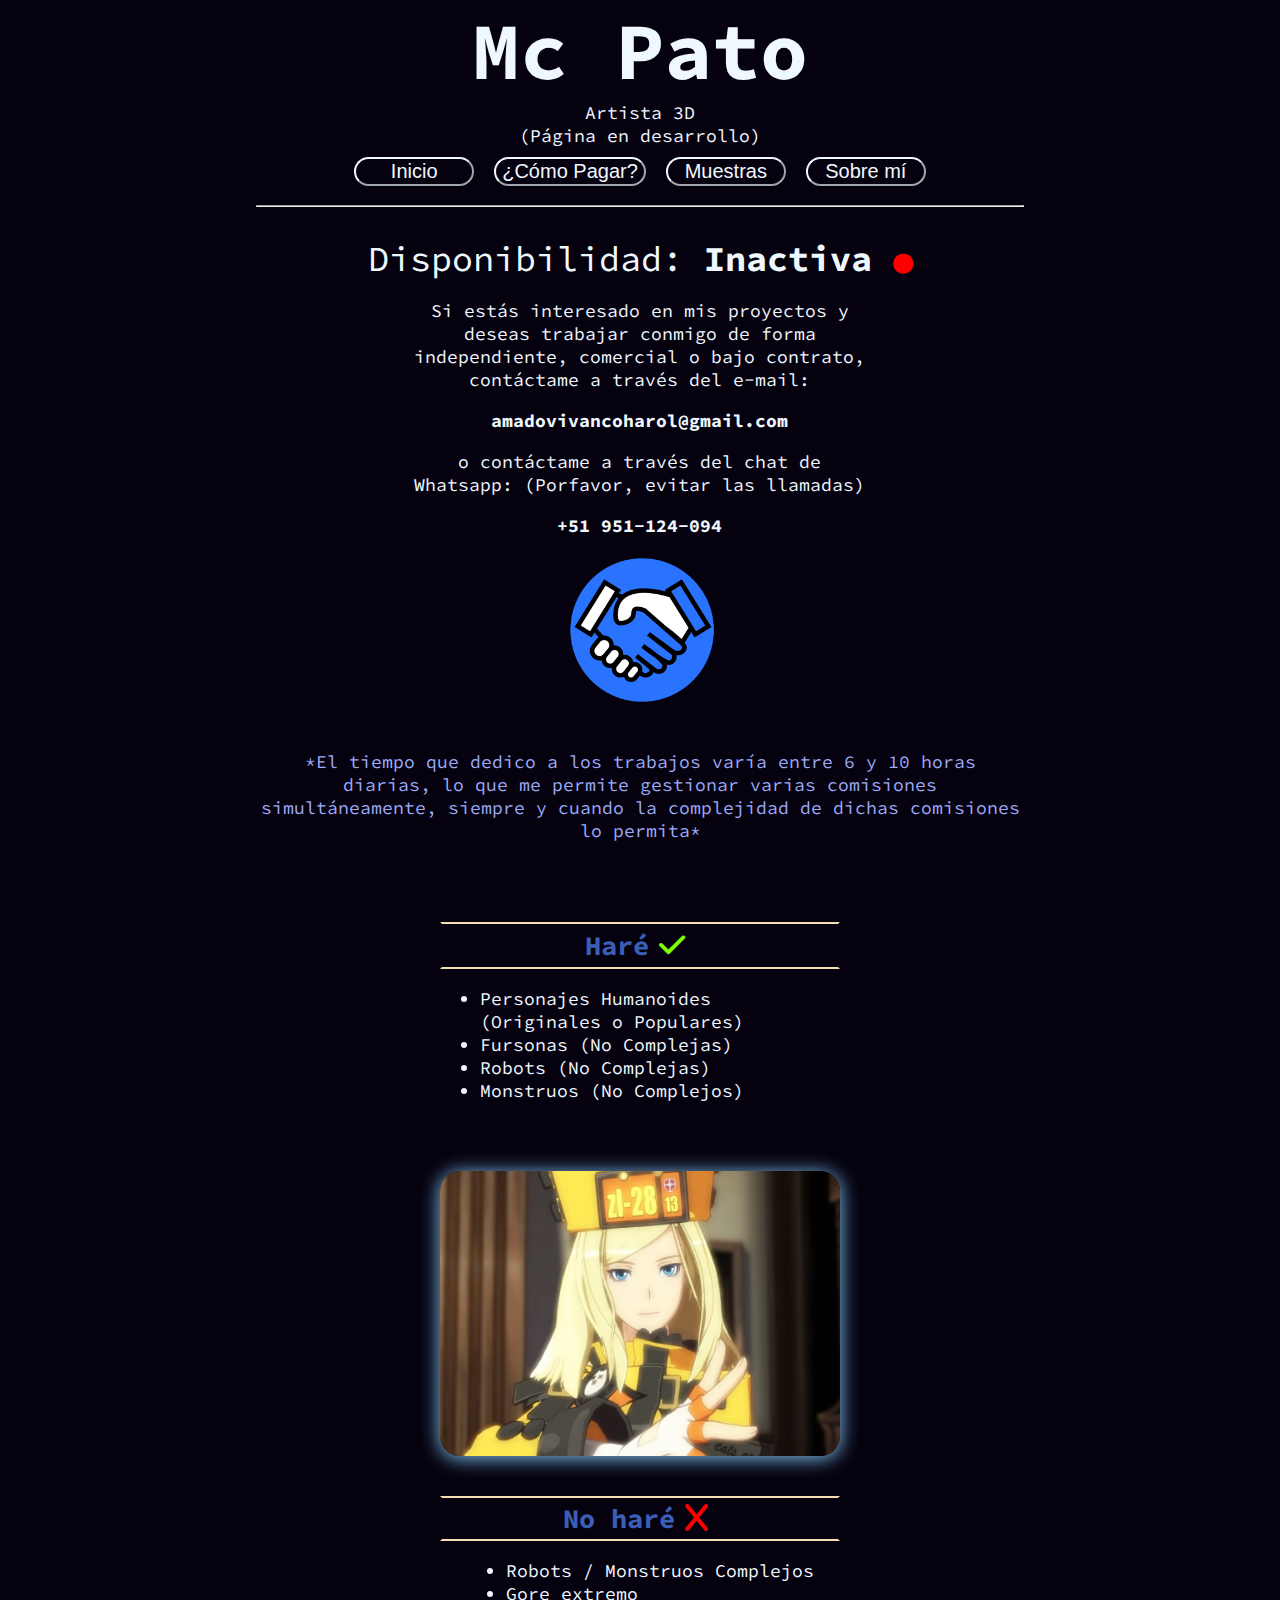
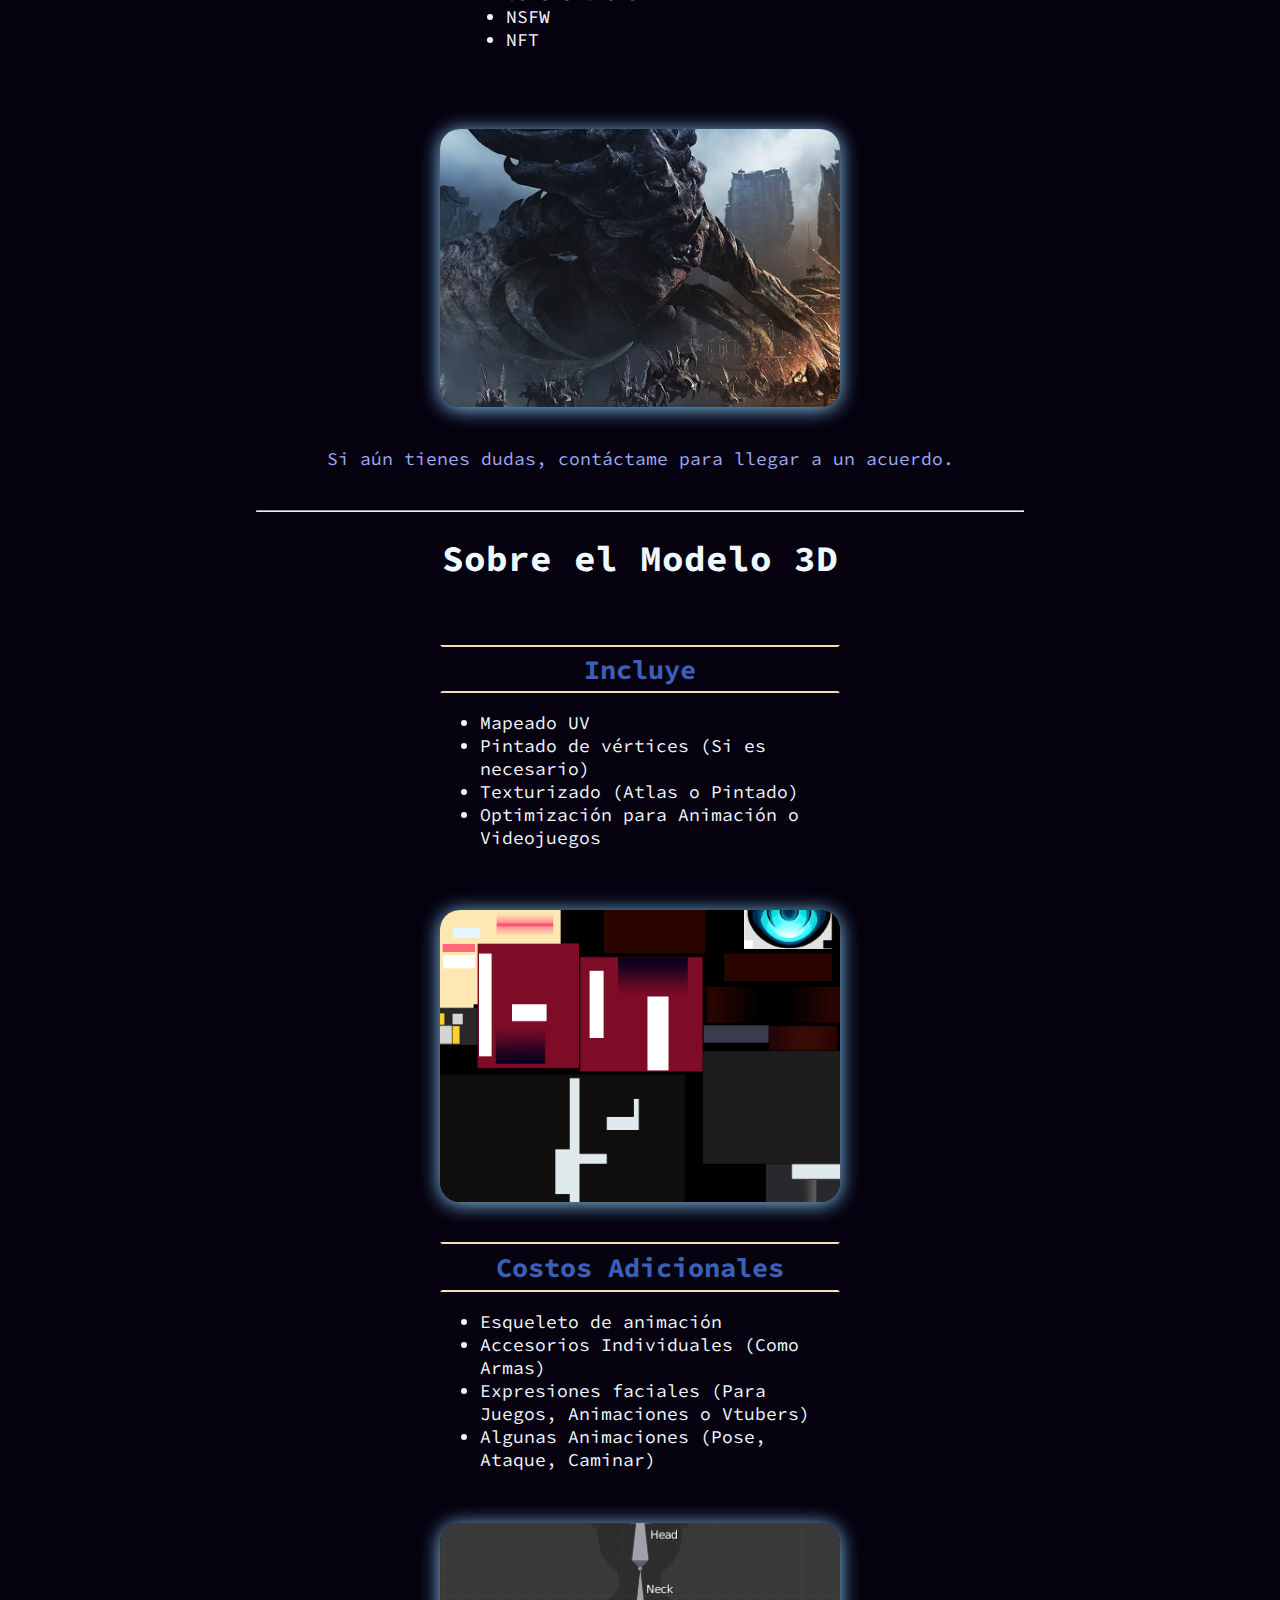
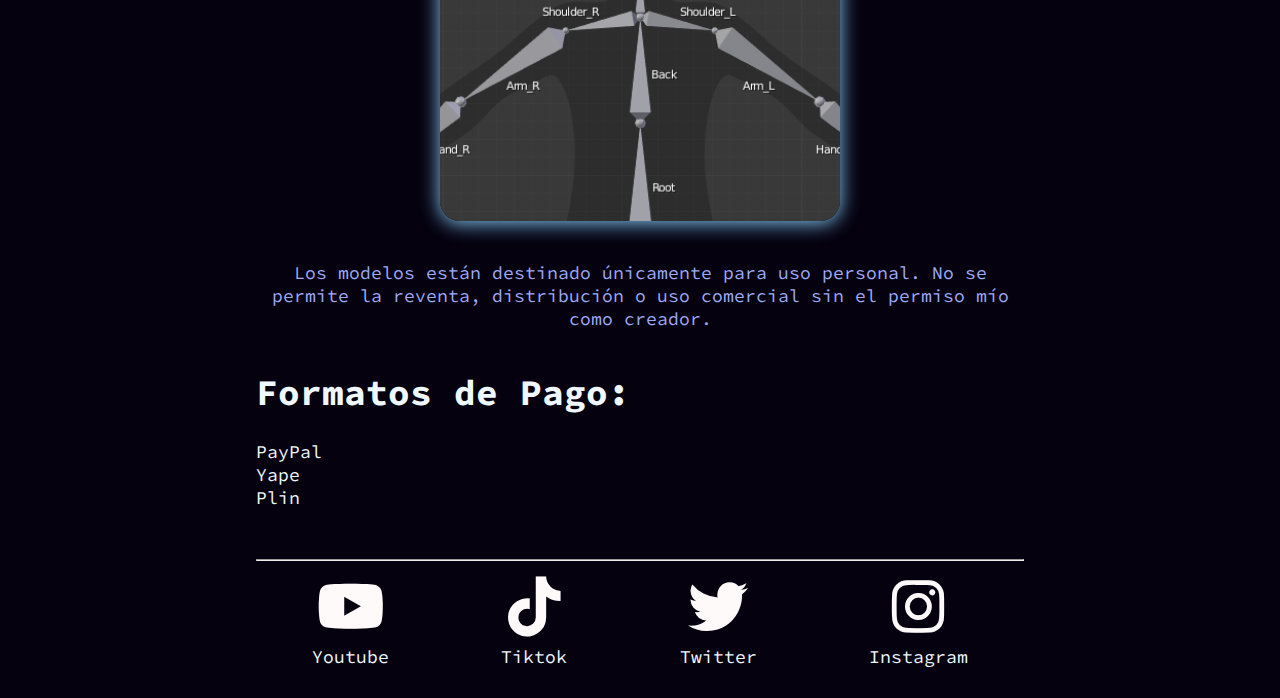
<file: index.html>
<!DOCTYPE html>
<html lang="en">
<head>
    <meta charset="UTF-8">
    <meta name="viewport" content="width=device-width, initial-scale=1.0">
    <meta name="viewport" content="width=device-width, initial-scale=1.0">
    <link rel="stylesheet" href="estilos.css">

    <!--Fuente 'source pro'-->
    <link href="https://fonts.googleapis.com/css2?family=Source+Code+Pro&display=swap" rel="stylesheet">
    <link href="https://fonts.googleapis.com/css2?family=Open+Sans:ital,wght@0,300..800;1,300..800&family=Source+Code+Pro:ital,wght@0,265;1,265&display=swap" rel="stylesheet">

    <!-- iconos-->
    <link rel="stylesheet" href="https://cdnjs.cloudflare.com/ajax/libs/font-awesome/6.0.0-beta3/css/all.min.css">

    <link rel="icon" href="favicon/favicon-32x32.png" type="image/png">

    <title>McDuck Dev</title>

    </head>
<body>

    <div>
        <header
        class="fadeIn fast">
            <div class="logo">
                    Mc Pato      
            </div>
    
            <div style="text-align: center;">
                Artista 3D
                <br>
                (Página en desarrollo)
            </div>
    
            <div class="topButtons">
                <button onclick="window.location.href='index.html';">Inicio</button>
                <button onclick="window.location.href='payment.html';">¿Cómo Pagar?</button>
                <button>Muestras</button>        
                <button onclick="window.location.href='aboutme.html';">Sobre mí</button>
            </div>
    
            <div class="divider">
                <hr>
            </div>
        </header>
    
        <main class="fadeIn normal">
            <div class="introContainer">
                <div class="sampleContainer">
                    <div class="sampleImage" style="background-image: url(imagenes/lowpoly-sample.jpeg);">
                    </div>
                    <div class="sampleImage" style="background-image: url(imagenes/midpoly-sample.jpg);">
                    </div>
                    <div class="sampleImage" style="background-image: url(imagenes/highpoly-sample.webp);">
                    </div>
                </div>
                <div class="aval">
                    Disponibilidad: <strong>Inactiva</strong> 
                    <i class="fa-solid fa-circle" style="color: red;"></i>
                </div>
    
    
                <div class="textContainer">
                    <p>
                        Si estás interesado en mis proyectos y deseas trabajar conmigo de forma independiente, comercial o bajo contrato, contáctame a través del e-mail:
                    </p>  
    
                    <p>
                        <strong>amadovivancoharol@gmail.com</strong>
                    </p>

                    <p>
                        o contáctame a través del chat de Whatsapp: (Porfavor, evitar las llamadas)
                    </p>  
                           
                    <p>
                        <strong>+51 951-124-094</strong>
                    </p>
                </div>
    
                <div class="dealImg">
                    <img src="imagenes/deal.png" alt="" width="150px">
                </div>        
            </div>
    
            <div class="note">
                *El tiempo que dedico a los trabajos varía entre 6 y 10 horas diarias, lo que me permite gestionar varias comisiones simultáneamente, siempre y cuando la complejidad de dichas comisiones lo permita*
            </div>
    
    
    
            <div class="table">
    
                <div class="tab">
    
                    <div class="tabTitle">
                        <h2>Haré</h2>
                        <i class="fa-solid fa-check" style="color: lawngreen; font-size: 30px; margin: 0px 10px;"></i>
                    </div>
    
                    <div class="tabMain">
                        <ul>
                            <li>Personajes Humanoides (Originales o Populares)</li>
                            <li>Fursonas (No Complejas)</li>
                            <li>Robots (No Complejas)</li>
                            <li>Monstruos (No Complejos)</li> 
                        </ul> 
                    </div>
    
                   <div class="tabImage" style="background-image: url('imagenes/anime_character.jpeg');">
    
                   </div>
                   
    
                </div>
    
                <div class="tab">
    
                    <div class="tabTitle">
                        <h2>No haré</h2>
                        <i class="fa-solid fa-x" style="color: red; font-size: 30px; margin: 0px 10px;"></i>
                    </div>
    
                    <div class="tabMain">
                        <ul>
                            <li>Robots / Monstruos Complejos</li>
                            <li>Gore extremo</li>
                            <li>NSFW</li>
                            <li>NFT</li> 
                        </ul>         
                    </div>
    
                    <div class="tabImage" style="background-image: url('imagenes/ultralisk.jpg');">
    
                    </div>
                </div>
    
               
    
            </div>   
            
            <div class="note">
                Si aún tienes dudas, contáctame para llegar a un acuerdo.
            </div>
    
            <hr>
            <h1 style="text-align: center;">Sobre el Modelo 3D</h1>
    
            <div class="table">
    
                <div class="tab">
    
                    <div class="tabTitle">
                        <h2>Incluye</h2>
                    </div>
    
                    <div class="tabMain">
                        <ul>
                            <li>Mapeado UV</li>
                            <li>Pintado de vértices (Si es necesario)</li> 
                            <li>Texturizado (Atlas o Pintado)</li>
                            <li>Optimización para Animación o Videojuegos</li>
                            
                        </ul> 
                    </div>
    
                    <div class="tabImage" style="background-image: url('imagenes/Textura\ ejemplo.png');">
    
                    </div>
                </div>
    
                <div class="tab">
    
                    <div class="tabTitle">
                        <h2>Costos Adicionales</h2>
                    </div>
    
                    <div class="tabMain">
                        <ul>
                            <li>Esqueleto de animación</li>
                            <li>Accesorios Individuales (Como Armas)</li>
                            <li>Expresiones faciales (Para Juegos, Animaciones o Vtubers)</li>
                            <li>Algunas Animaciones (Pose, Ataque, Caminar)</li> 
                        </ul> 
                    </div>
    
                    <div class="tabImage" style="background-image: url('imagenes/armature\ ejemplo.png');">
    
                    </div>
    
    
                </div>
    
               
    
            </div>   
    
            <div class="note">
                Los modelos están destinado únicamente para uso personal. No se permite la reventa, distribución o uso comercial sin el permiso mío como creador.
            </div>

            <h1>Formatos de Pago:</h1>


            <div class="payContainer">

                <div class="paymentFormat">
                    <div class="payImage" style="background-image: url('FormatoPago/paypal.png');">
                        
                    </div>
                    <div class="payName">
                        PayPal
                    </div>
                </div>    

                <div class="paymentFormat">
                    <div class="payImage" style="background-image: url('FormatoPago/yape.png');">
                        
                    </div>
                    <div class="payName">
                        Yape
                    </div>
                </div>   

                <div class="paymentFormat">
                    <div class="payImage" style="background-image: url('FormatoPago/plin.png');">
                        
                    </div>
                    <div class="payName">
                        Plin
                    </div>
                </div>   
            </div>

            
            



        </main>



        <footer>   
            <hr>
            <div class="redsContainer">
                <div class="red"
                onclick="window.open('https://www.youtube.com/@McPatoo')">
                    <div class="redIcon">
                        <i class="fa-brands fa-youtube"></i>
                    </div>
                    <div class="redName">
                        Youtube
                    </div>
                </div>
                
                <div class="red"
                onclick="window.open('https://www.tiktok.com/@mc_patoo')">
                    <div class="redIcon">
                        <i class="fa-brands fa-tiktok"></i>
                    </div>
                    <div class="redName">
                        Tiktok
                    </div>
                </div>

                <div class="red"
                onclick="window.open('https://x.com/McPatoooo')">
                    <div class="redIcon">
                        <i class="fa-brands fa-twitter"></i>
                    </div>
                    <div class="redName">
                        Twitter       
                    </div>
                </div>

                <div class="red"
                onclick="window.open('https://www.instagram.com/')">
                    <div class="redIcon">
                        <i class="fa-brands fa-instagram"></i>
                    </div>
                    <div class="redName">
                        Instagram
                    </div>
                </div>
            </div>

            
        </footer>

    </div>

   


</body>
</html>
</file>
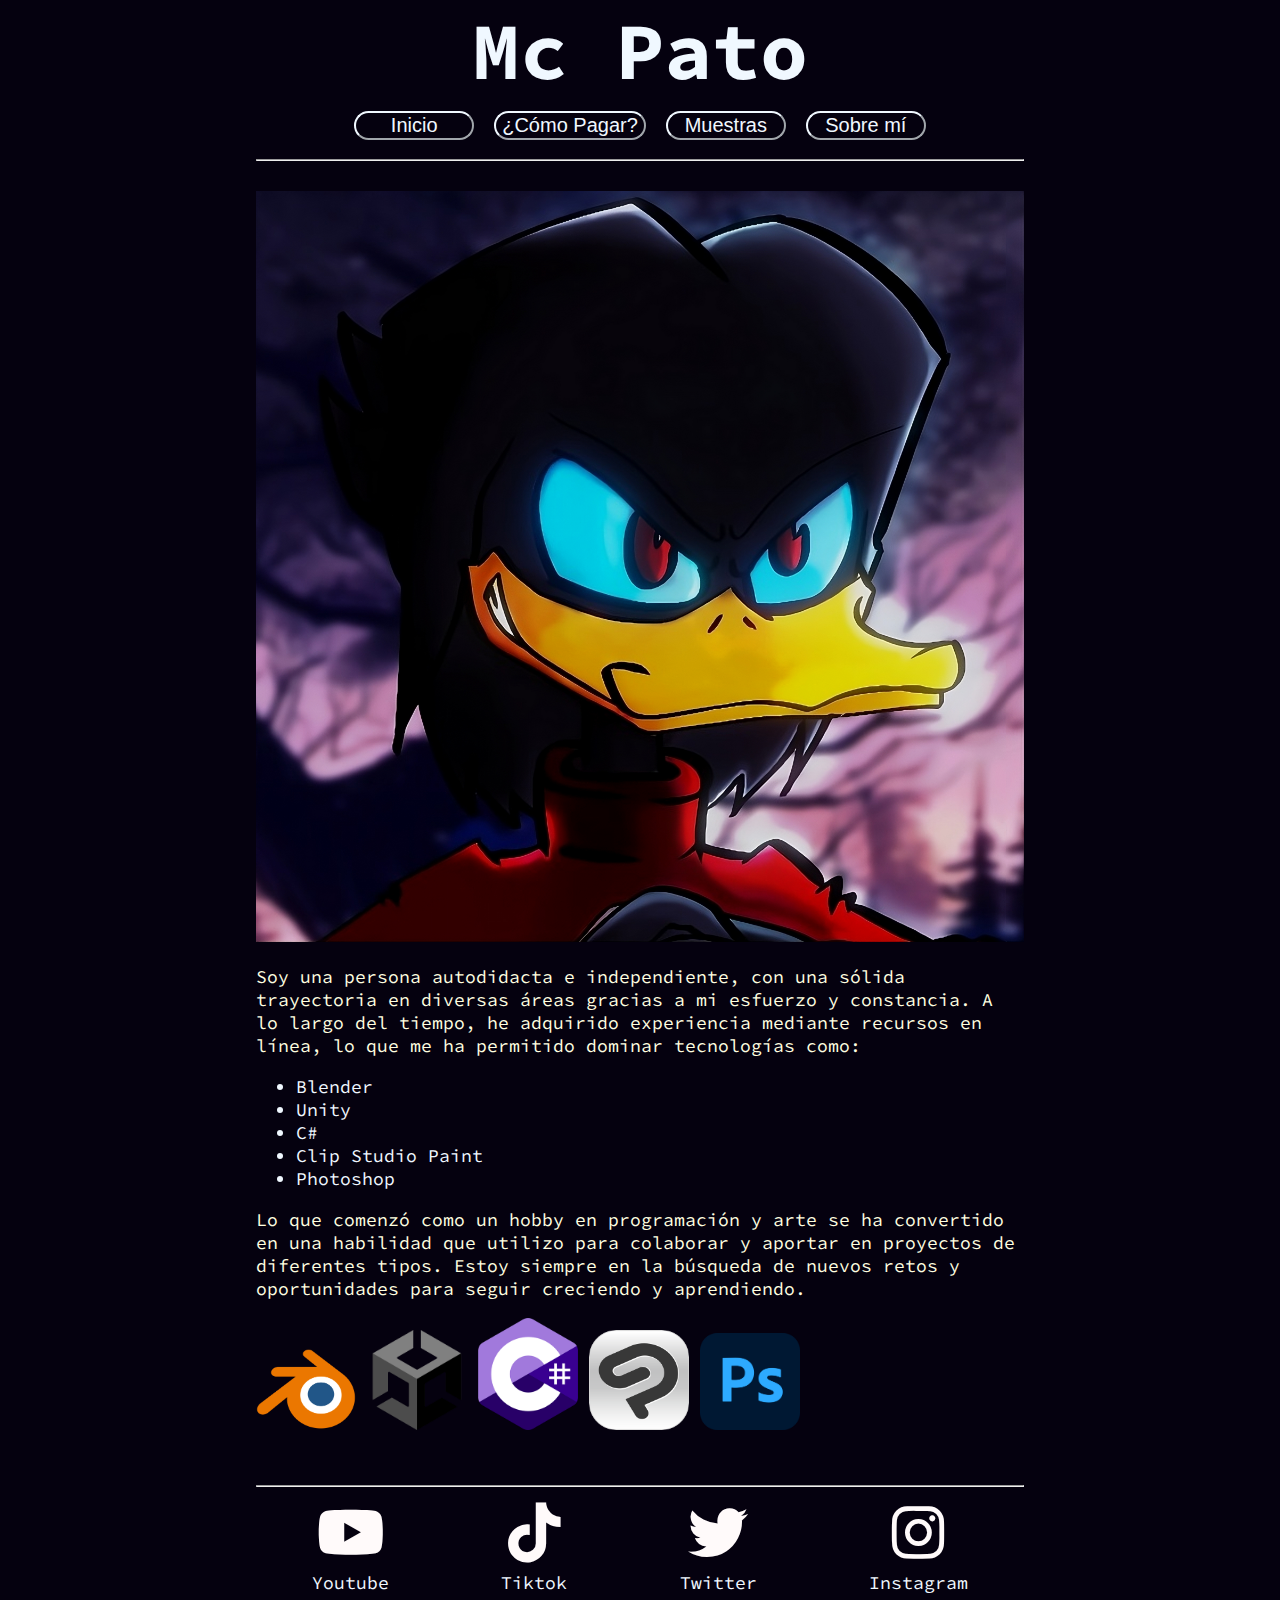
<file: aboutme.html>
<!DOCTYPE html>
<html lang="en">
<head>
    <meta charset="UTF-8">
    <meta name="viewport" content="width=device-width, initial-scale=1.0">
    <meta name="viewport" content="width=device-width, initial-scale=1.0">
    <link rel="stylesheet" href="estilos.css">

    <!--Fuente 'source pro'-->
    <link href="https://fonts.googleapis.com/css2?family=Source+Code+Pro&display=swap" rel="stylesheet">
    <link href="https://fonts.googleapis.com/css2?family=Open+Sans:ital,wght@0,300..800;1,300..800&family=Source+Code+Pro:ital,wght@0,265;1,265&display=swap" rel="stylesheet">

    <!-- iconos-->
    <link rel="stylesheet" href="https://cdnjs.cloudflare.com/ajax/libs/font-awesome/6.0.0-beta3/css/all.min.css">

    <link rel="icon" href="favicon/favicon-32x32.png" type="image/png">

    <title>McDuck Dev</title>

    </head>
<body>

    <div>
        <header
        class="fadeIn fast">
            <div class="logo">
                    Mc Pato      
            </div>
    
            <div style="text-align: center;">
            </div>
    
            <div class="topButtons">
                <button onclick="window.location.href='index.html';">Inicio</button>
                <button onclick="window.location.href='payment.html';">¿Cómo Pagar?</button>
                <button>Muestras</button>        
                <button onclick="window.location.href='aboutme.html';">Sobre mí</button>
            </div>
    
            <div class="divider">
                <hr>
            </div>
        </header>
    
        <main class="fadeIn normal">
            <div class="about"></div>
                <div>

                    <div class="me">
                        <img class="meImg" src="Me/mcd.jpeg" alt="" width="100%">            
                    </div>

                    <div class="meDescription">
                        <p style="color: lightyellow;">
                            Soy una persona autodidacta e independiente, con una sólida trayectoria en diversas áreas gracias a mi esfuerzo y constancia. A lo largo del tiempo, he adquirido experiencia mediante recursos en línea, lo que me ha permitido dominar tecnologías como:    
                        </p>

                        <ul>
                            <li>Blender</li>
                            <li>Unity</li>
                            <li>C#</li>
                            <li>Clip Studio Paint</li>
                            <li>Photoshop</li>
                        </ul>
                        
                        <p style="color: lightyellow;">
                            Lo que comenzó como un hobby en programación y arte se ha convertido en una habilidad que utilizo para colaborar y aportar en proyectos de diferentes tipos. Estoy siempre en la búsqueda de nuevos retos y oportunidades para seguir creciendo y aprendiendo.
                        </p>
                    </div>
                </div>
                

                <div class="technologies">
                    <img class="techImg" src="Technologies/blender.png" alt="" width="100px" height="100%">
                    <img class="techImg" src="Technologies/unity.png" alt="" width="100px" height="100%">
                    <img class="techImg" src="Technologies/c.png" alt="" width="100px" height="100%">
                    <img class="techImg" src="Technologies/clip.png" width="100px" height="100%">
                    <img class="techImg" src="Technologies/photoshop.png" alt="" width="100px" height="100%">
                </div>


        </main>

        <footer>   
            <hr>
            <div class="redsContainer">
                <div class="red"
                onclick="window.open('https://www.youtube.com/@McPatoo')">
                    <div class="redIcon">
                        <i class="fa-brands fa-youtube"></i>
                    </div>
                    <div class="redName">
                        Youtube
                    </div>
                </div>
                
                <div class="red"
                onclick="window.open('https://www.tiktok.com/@mc_patoo')">
                    <div class="redIcon">
                        <i class="fa-brands fa-tiktok"></i>
                    </div>
                    <div class="redName">
                        Tiktok
                    </div>
                </div>

                <div class="red"
                onclick="window.open('https://x.com/McPatoooo')">
                    <div class="redIcon">
                        <i class="fa-brands fa-twitter"></i>
                    </div>
                    <div class="redName">
                        Twitter       
                    </div>
                </div>

                <div class="red"
                onclick="window.open('https://www.instagram.com/')">
                    <div class="redIcon">
                        <i class="fa-brands fa-instagram"></i>
                    </div>
                    <div class="redName">
                        Instagram
                    </div>
                </div>
            </div>

            
        </footer>
    </div>

   


</body>
</html>
</file>
<file: estilos.css>
html{
    background-color: rgb(5, 1, 15);
}


body{
    width: 60%;
    font-family: "Source Code Pro", serif;
    color: aliceblue;
    font-weight: 0;
    font-size: 18px;
    margin: 0 auto;
}






header {

    margin-bottom: 30px;
}

.logo{

    font-size: 80px;
    font-family: "Source Code Pro";
    font-weight: bold;

    text-align: center;

}



.topButtons {

    display: flex;
    flex-direction: row;
    justify-content: center;
    flex-wrap: wrap; /* Para adaptarse en pantallas pequeñas */
}

.topButtons button {
    background-color: transparent;
    color: aliceblue;
    font-size: 20px;
    font-weight: 500;

    border-radius: 15px;
    border: 2px outset aliceblue;

    width: auto;
    height: auto;
    max-width: 200px;
    min-width: 120px; 

    margin: 10px;
    transition: all 0.3s ease;
}

.topButtons button:hover{
    border-color: gold;
    color: gold;

}

.aval{

    font-size: 35px;
    text-align: center;
}

.aval i{
    color: lawngreen;
    font-size: 20px;

}

.introContainer{
    display: flex;
    flex-direction: column;
    align-items: center;

}

.textContainer{
    text-align: center;

    width: 60%;
}




.table{
display: flex;
flex-wrap: wrap;
justify-content: space-around;

}

.table .tab{
    display: flex;
    flex-direction: column;
    width: 400px;

    margin-top: 40px;

    
   
}

.tabTitle{
    display: flex;
    flex-direction: row;
    align-items: center;
    justify-content: center;


    height: 8%;

    border-style: solid;
    border-color: transparent;
    border-top-color: wheat;
    border-bottom-color: wheat;
    border-width: 2px;

}

.tabMain{
    margin: 0px auto;
    height: 40%;

}

.tabImage{
    height: 300px;
    background-size:cover;
    background-position: center;

    border-radius: 20px;
    box-shadow: 0px 2px 20px 0px lightskyblue;
}

.table h2{
    color: #3B5EB6;
}

.note{
    color: #9eabf7;
    text-align: center;
    font-size: 18px;
    margin: 40px 0px;
}


footer{
    margin-top: 50px;
    margin-bottom: 30px;
}

.redsContainer{
    display: flex;
    flex-direction: row;
    flex-wrap: wrap;
    justify-content: space-around;
}

.red{

    display: flex;
    flex-direction: column;

    transition: all 0.2s ease;
}

.red:hover{
    color: lightskyblue;
    
    transform:translateY(-8px)
}

.redIcon{
    font-size: 60px;  
    color:snow;
    text-align: center;
}

.redName{
    text-align: center;
}











.fade-in {
    opacity: 0;
    animation: fadeInAnimation 1s forwards;
}

@keyframes fadeInAnimation {
    0% {
        opacity: 0;
    }
    100% {
        opacity: 1;
    }
}







@media (max-width: 480px) {
    body{
        width: 100%;
    }

    .textContainer{
        width: 95%;
    }
  }
</file>
